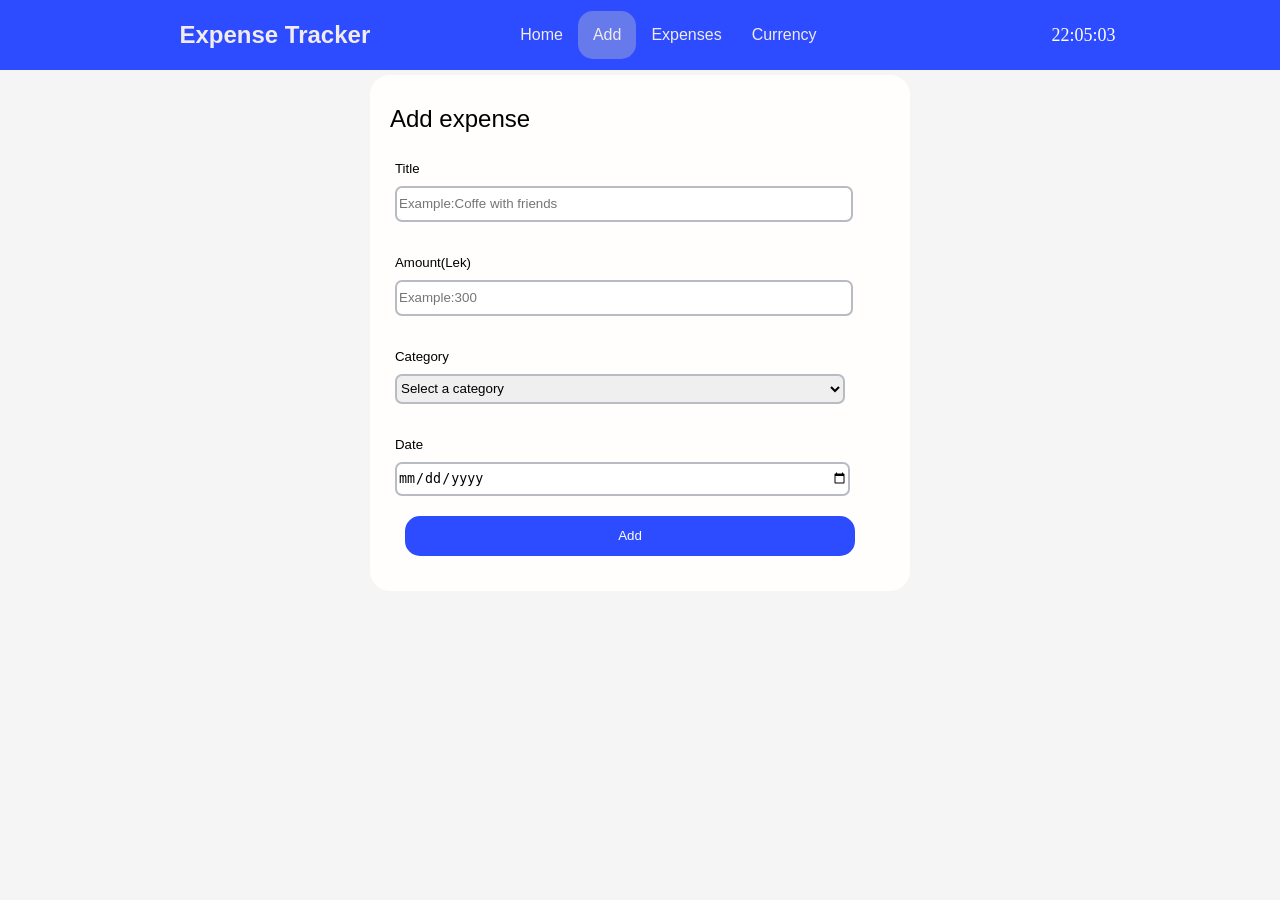
<file: Add.html>
<!DOCTYPE html>
<html lang="en">

<head>
    <meta charset="UTF-8">
    <meta name="viewport" content="width=device-width, initial-scale=1.0">
    <title>Document</title>
    <link rel="stylesheet" href="style.css">
    <script src="script.js" defer></script>
</head>

<body onload="startTime()">
    <div class="navigation">

        <div id="expenses">
            <a href="home.html">Expense Tracker</a>
        </div>

        <div id="others">
            <a href="home.html" class="ancor">Home</a>
            <a href="Add.html" class="ancor" style="background-color:rgb(102, 122, 236);">Add</a>
            <a href="expenses.html" class="ancor">Expenses</a>
            <a href="Currency.html" class="ancor">Currency</a>
        </div>

        <div id="clock"></div>

    </div>

    <div id="addinfo">
        <h2>Add expense</h2>
        <h5>Title</h5>
        <input type="text" id="title" placeholder="Example:Coffe with friends">

        <h5>Amount(Lek)</h5>
        <input type="number" id="Amount" placeholder="Example:300">

        <h5>Category</h5>
        <select name="category" id="category">
            <option value="" disabled selected hidden>Select a category</option>
            <option value="food">Food</option>
            <option value="Transport">Transport</option>
            <option value="books">Books</option>
            <option value="Rent">Rent</option>
            <option value="others">Others</option>
        </select>
        <h5>Date</h5>
        <input type="date" id="date">

        <button onclick="add()">Add</button>
    </div>


</body>

</html>
</file>
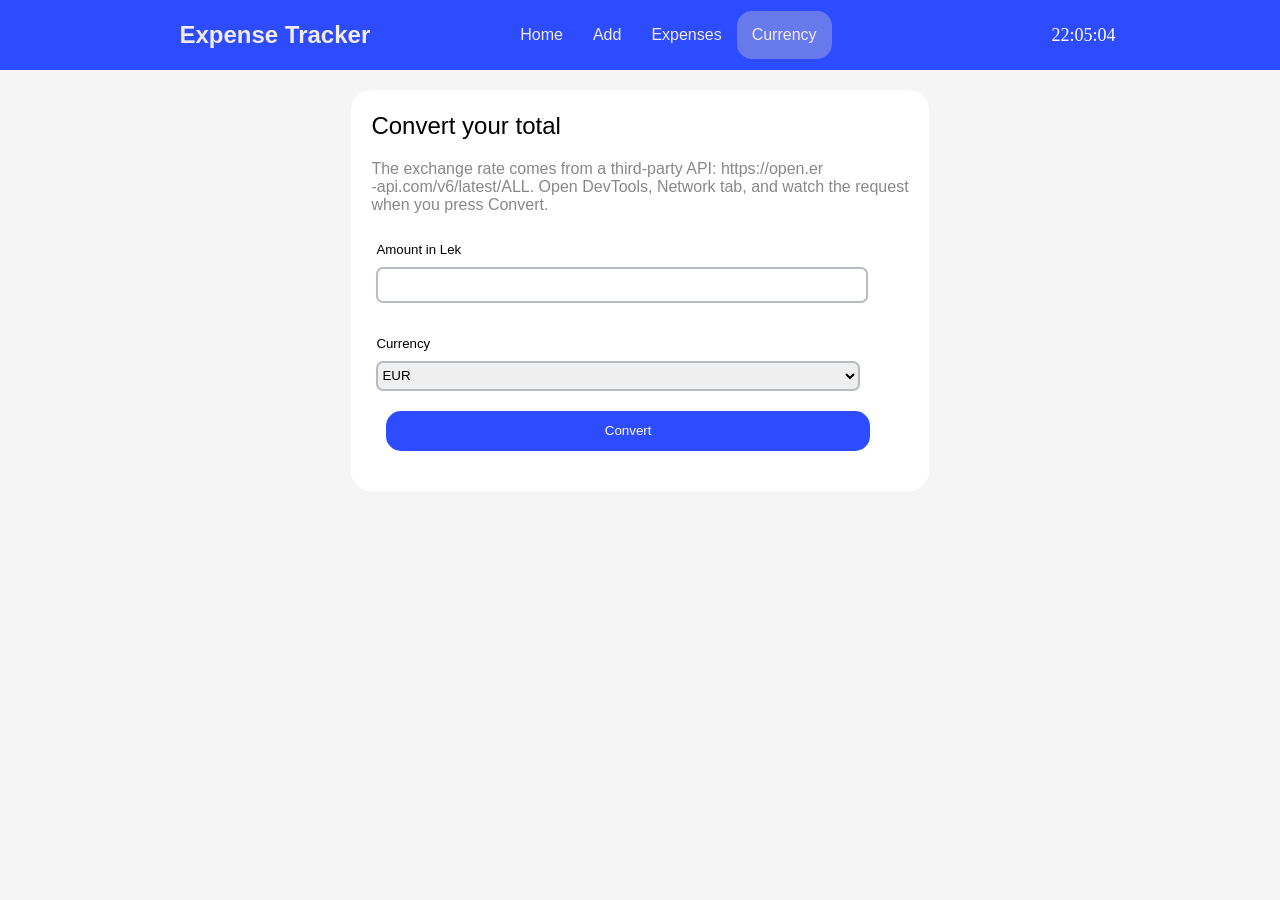
<file: Currency.html>
<!DOCTYPE html>
<html lang="en">
<head>
    <meta charset="UTF-8">
    <meta name="viewport" content="width=device-width, initial-scale=1.0">
    <title>Document</title>
    <link rel="stylesheet" href="style.css">
     <script src="script.js" defer></script>
</head>
<body onload="startTime()">
    <div class="navigation">
       
        <div id="expenses">
        <a href="home.html">Expense Tracker</a>
       </div> 

       <div id="others">
        <a href="home.html" class="ancor">Home</a>
        <a href="Add.html" class="ancor">Add</a>
        <a href="expenses.html" class="ancor">Expenses</a>
        <a href="Currency.html" class="ancor" style="background-color:rgb(102, 122, 236);">Currency</a>
        </div>

        <div id="clock"></div>
    
    </div>

    <div id="currencyPage">
        <h2>Convert your total</h2>
        <p>
            The exchange rate comes from a third-party API: https://open.er <br>
            -api.com/v6/latest/ALL. Open DevTools, Network tab, and watch the request <br>
            when you press Convert.
        </p>

        <h5>Amount in Lek</h5>
        <input type="number" id="LekAmount">
        <h5>Currency</h5>
        <select name="Currency" id="listed">
            
            <option value="EUR">EUR</option>
            <option value="USD">USD</option>
            <option value="GPB">GPB</option>
            <option value="CHF">CHF</option>
            <option value="TRY">TRY</option>
            <option value="MKD">MKD</option>
        </select>
        <button onclick="read()" >Convert</button>

        <h1 id="converted"></h1>
    </div>
</body>     
</html>
</file>
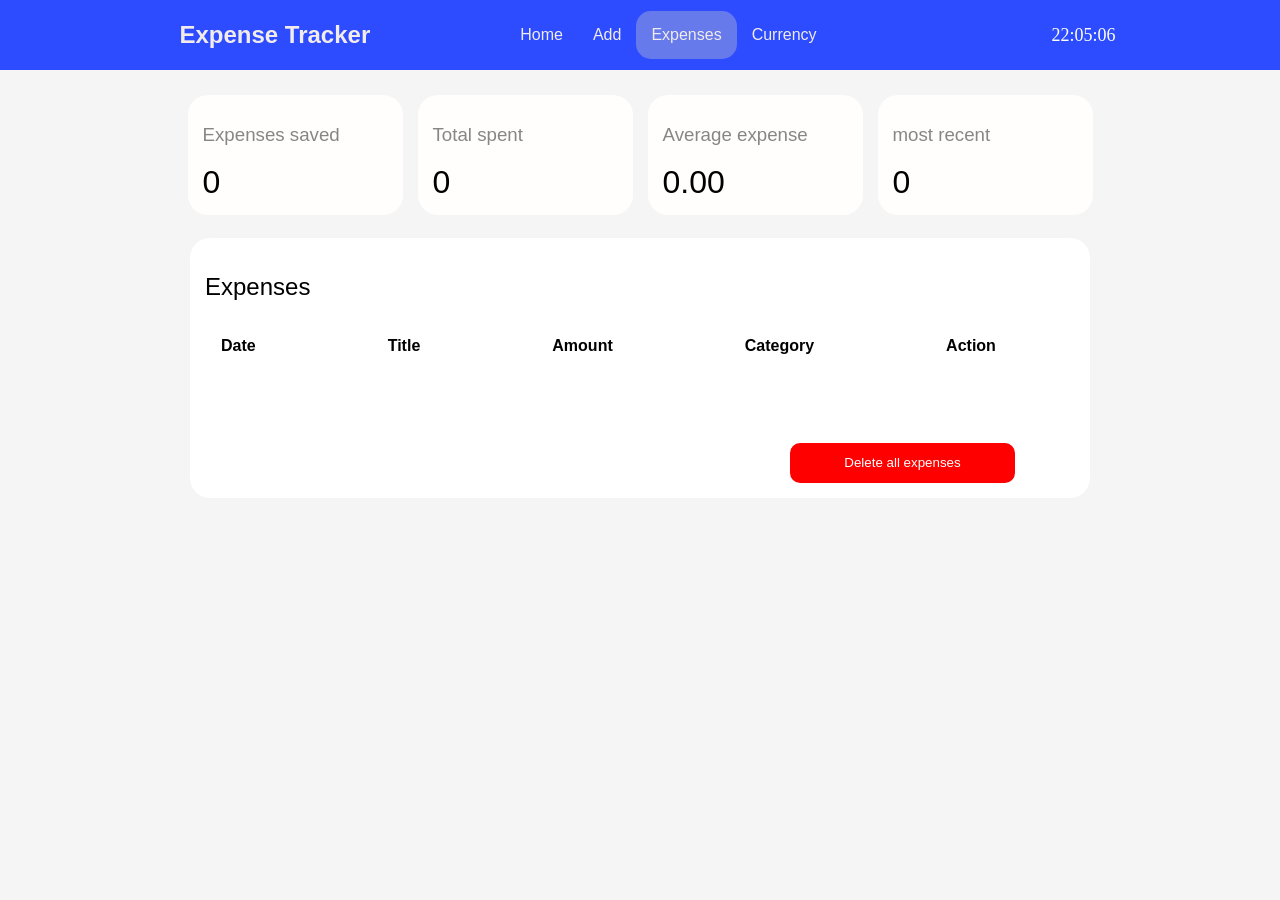
<file: expenses.html>
<!DOCTYPE html>
<html lang="en">
<head>
    <meta charset="UTF-8">
    <meta name="viewport" content="width=device-width, initial-scale=1.0">
    <title>Document</title>
    <link rel="stylesheet" href="style.css">
     <script src="script.js" defer></script>
</head>
<body onload="startTime(),update(),updateTable()">
    <div class="navigation">
       
        <div id="expenses">
        <a href="home.html">Expense Tracker</a>
       </div> 

       <div id="others">
        <a href="home.html" class="ancor">Home</a>
        <a href="Add.html" class="ancor">Add</a>
        <a href="expenses.html" class="ancor" style="background-color:rgb(102, 122, 236);">Expenses</a>
        <a href="Currency.html" class="ancor">Currency</a>
        </div>

        <div id="clock"></div>
    
    </div>

    <div id="expenseBoxes">
            <div class="boxe">
                <h3>Expenses saved</h3>
                <h1 id="saved">0</h1>
            </div>
            <div class="boxe">
                <h3>Total spent</h3>
                <h1 id="total"></h1>
            </div>
            <div class="boxe">
                <h3>Average expense</h3>
                <h1 id="avg"></h1>
            </div>
            <div class="boxe">
                <h3>most recent</h3>
                <h1 id="recent"></h1>
            </div>
        </div>
<br>
        <div id="fullTable">
            <div id="topTable">
            <h2>Expenses</h2> 
            
            </div>
            
            <table id="table">
        <thead>
            <tr>
                <th>Date</th>
                <th>Title</th>
                <th>Amount</th>
                <th>Category</th>
                <th>Action</th>
            </tr>
        </thead>
        <tbody>
            
        </tbody>
    </table>
            <br><br><br><br>
            <button id="Delete" onclick="deleteall()">Delete all expenses</button>
        </div>
</body>     
</html>
</file>
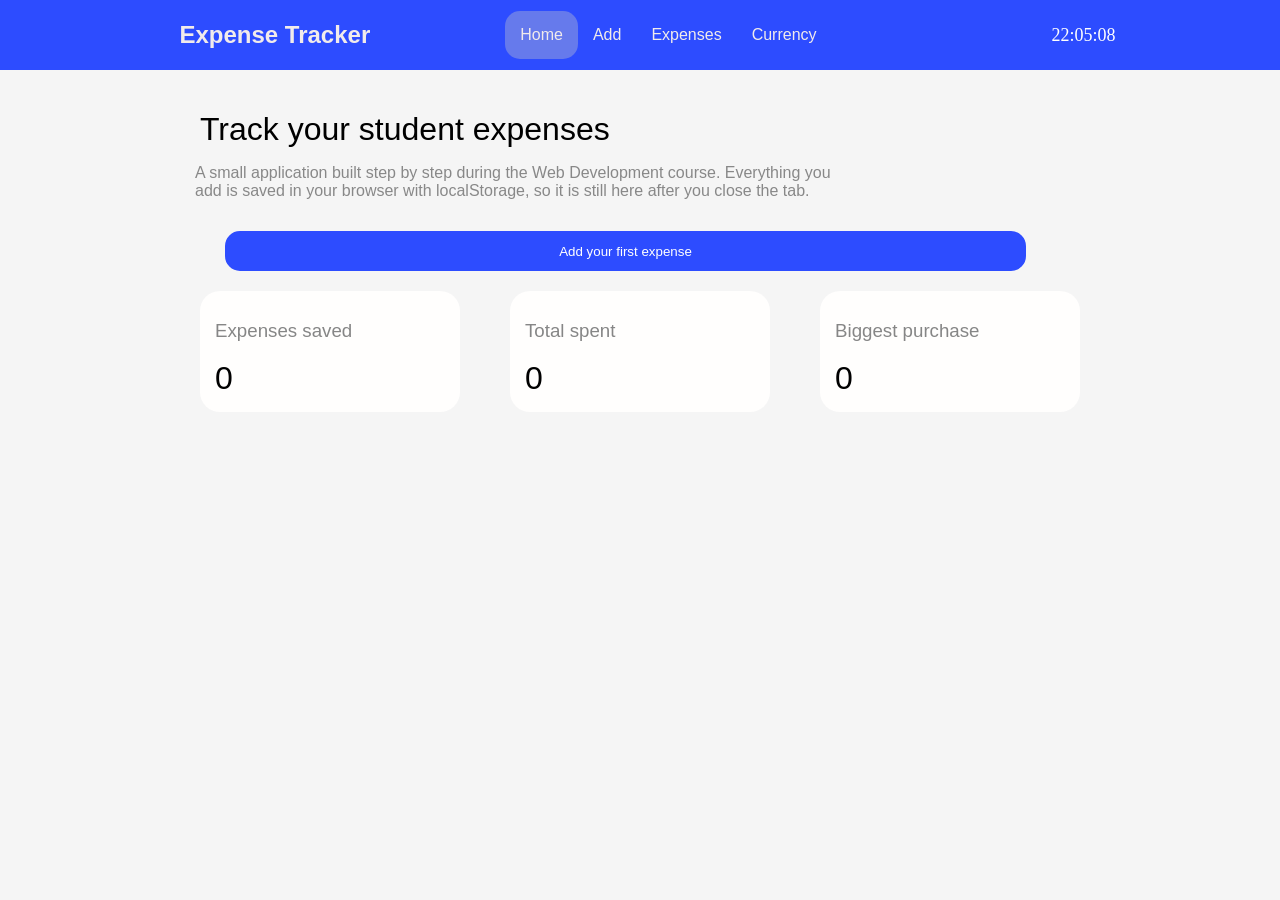
<file: home.html>
<!DOCTYPE html>
<html lang="en">

<head>
    <meta charset="UTF-8">
    <meta name="viewport" content="width=device-width, initial-scale=1.0">
    <title>Document</title>
    <link rel="stylesheet" href="style.css">
    <script src="script.js" defer></script>
</head>

<body onload="startTime(),updateHome() ">
    <div class="navigation">

        <div id="expenses">
            <a href="home.html">Expense Tracker</a>
        </div>

        <div id="others">
            <a href="home.html" class="ancor" style="background-color:rgb(102, 122, 236);">Home</a>
            <a href="Add.html" class="ancor">Add</a>
            <a href="expenses.html" class="ancor">Expenses</a>
            <a href="Currency.html" class="ancor">Currency</a>
        </div>

        <div id="clock"></div>

    </div>
    <br><br>

    <div id="boxes">
        <div id="info">
            <div>
                <h1>Track your student expenses</h1>
                <p>A small application built step by step during the Web Development course. Everything you <br>
                    add is saved in your browser with localStorage, so it is still here after you close the tab.</p>
            </div>


        </div>

        <a href="Add.html"><button>Add your first expense</button></a>

        <div id="numbers">
            <div class="boxes">
                <h3>Expenses saved</h3>
                <h1 id="sav">0</h1>
            </div>
            <div class="boxes">
                <h3>Total spent</h3>
                <h1 id="tot">0</h1>
            </div>
            <div class="boxes">
                <h3>Biggest purchase</h3>
                <h1 id="rec">0</h1>
            </div>
        </div>

    </div>
</body>

</html>
</file>
<file: style.css>
body {
    display: flex;
    flex-direction: column;
    align-items: center;
    justify-content: center;
    background-color: #f5f5f5;
    margin: 0%;
}

.navigation {

    display: flex;
    justify-content: center;

    gap: 120px;
    background-color: rgb(45, 76, 255);
    height: 70px;
    align-items: center;
    width: 100%;
}


#others {
    display: flex;

}

#expenses {
    white-space: nowrap;
}

a {


    font-size: 24px;
    font-family: 'Franklin Gothic Medium', 'Arial Narrow', Arial, sans-serif;
    color: rgb(241, 235, 235);
    text-decoration: none;
    font-weight: 550;
    padding: 15px;


}

.ancor:hover {
    background-color: rgb(102, 122, 236);
}

.ancor {
    border-radius: 15px;
    font-size: 16px;
    font-weight: 200;
}

#clock {
    display: flex;
    padding-left: 100px;
    font-size: 18px;
    color: white;
    font-weight: 200px;
}

h1 {
    margin: 5px;
    font-weight: 200;
    font-family: 'Franklin Gothic Medium', 'Arial Narrow', Arial, sans-serif;
}

#info {

    justify-content: center;
    display: inline-flex;
}

#boxes {

    flex-direction: column;



    gap: 30px;
    align-items: center;

}

.boxes {
    border-radius: 20px;
    background-color: rgb(255, 254, 253);
    margin: 5px;
    padding: 10px;
    width: 240px;
    height: auto;


}

#numbers {
    display: flex;
    gap: 40px;

}

h3 {
    margin-left: 5px;
    font-weight: 100;
    color: #868686;
    font-family: 'Franklin Gothic Medium', 'Arial Narrow', Arial, sans-serif;
}

p {
    color: #888888;
    font-family: 'Franklin Gothic Medium', 'Arial Narrow', Arial, sans-serif;
}

#addinfo {

    margin: 20px;
    border-radius: 20px;
    background-color: rgb(255, 254, 253);
    margin: 5px;
    padding: 20px;
    padding-top: 10px;
    width: 500px;

}

input {
    width: 90%;
    margin: 5px;
    height: 30px;
    border: 2px solid #b8bbc2;
    border-radius: 7px;
}

h5 {
    font-family: 'Franklin Gothic Medium', 'Arial Narrow', Arial, sans-serif;
    margin-top: 28px;
    margin-bottom: 5px;
    margin-left: 5px;
    font-weight: 100;
}

button {
    margin: 15px;
    border: 2px solid rgb(45, 76, 255);
    color: white;
    background-color: rgb(45, 76, 255);
    width: 90%;
    height: 40px;
    border-radius: 15px;
}

button:hover{
     border: 2px solid rgb(36, 62, 207);
     background-color: rgb(36, 62, 207);
}

select {
    width: 90%;
    margin: 5px;
    height: 30px;
    border: 2px solid #b8bbc2;
    border-radius: 7px;
}

#expenseBoxes {
    display: flex;
    gap: 5px;
    align-items: center;
    margin-top: 20px;

}

.boxe {
    border-radius: 20px;
    background-color: rgb(255, 254, 253);
    margin: 5px;
    padding: 10px;
    width: 195px;
    height: 100px;


}

h2 {
    font-weight: 100;
    font-family: 'Franklin Gothic Medium', 'Arial Narrow', Arial, sans-serif;
}


#topTable {
    display: flex;
    margin: 15px;
}

#titleSearch {
    width: 200px;
    margin-left: 400px;
}

table {
    margin-top: 10px;
    margin-left: -100px;
    border-spacing: 130px 0px;
    font-family: 'Franklin Gothic Medium', 'Arial Narrow', Arial, sans-serif;

}




#fullTable {

    border-radius: 20px;
    width: 900px;
    background-color: white;
}

#Delete {
    margin: 15px;
    margin-left: 600px;
    border: 2px solid red;
    color: white;
    background-color: red;
    width: 25%;
    height: 40px;
    border-radius: 10px;
}

#Delete:hover{
    background-color: rgb(189, 1, 1);
    border: 2px solid rgb(189, 1, 1);
}
#currencyPage {
    margin: 20px;
    background-color: white;
    border-radius: 20px;
    padding: 20px;
    padding-top: 2px;
}
</file>
